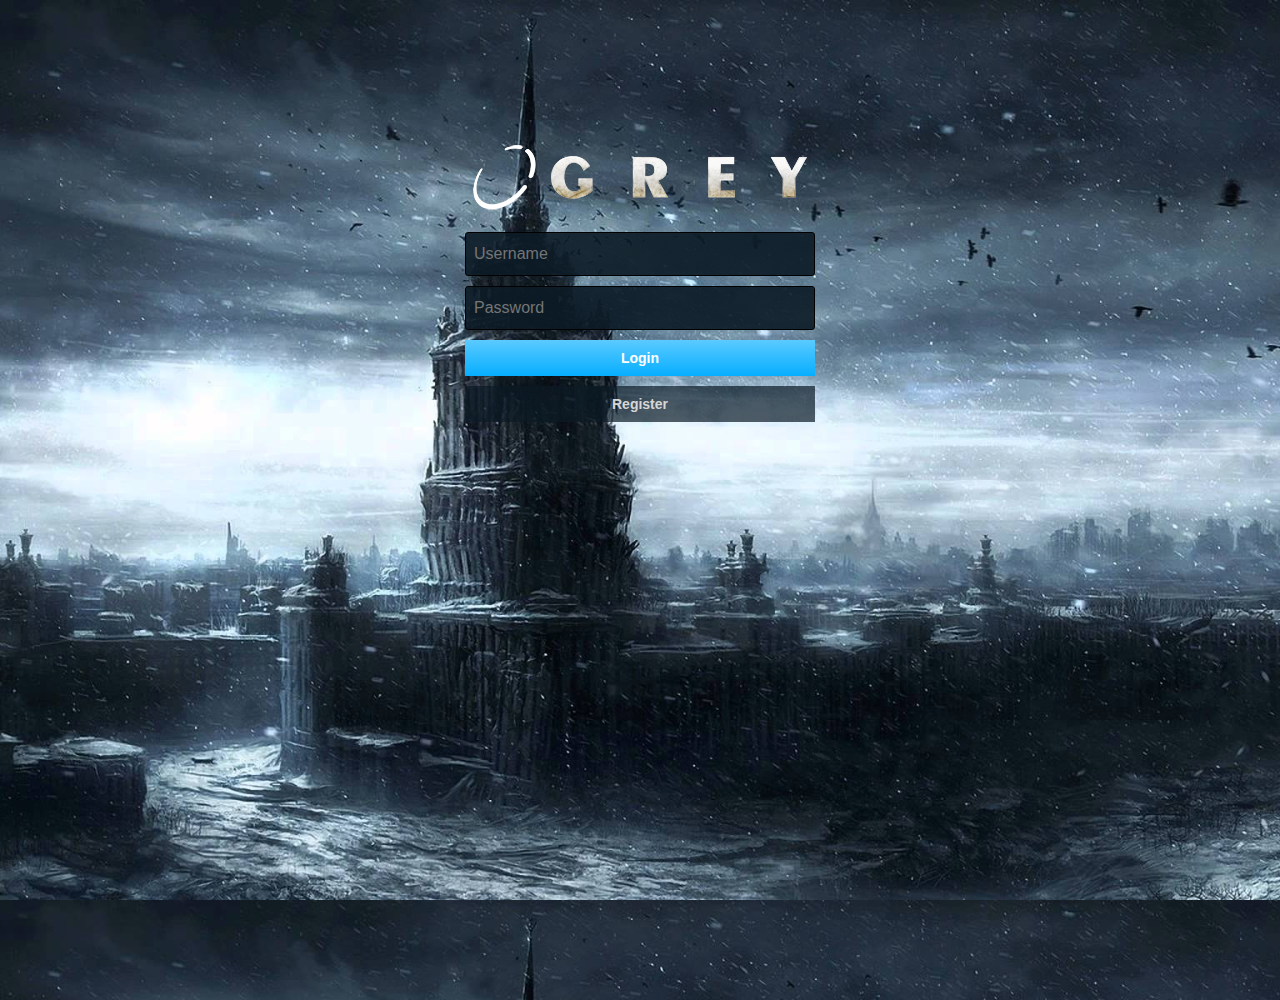
<file: index.html>
<html lang="en">
<head>
<title>GREY - Game</title>
 <meta http-equiv="Content-Type" content="text/html; charset=windows-1250">

      <link rel="shortcut icon" href="asset/images/favicon.ico" />

     <LINK href="styles/style.css" rel="stylesheet" type="text/css">
     <LINK href="styles/talk_window.css" rel="stylesheet" type="text/css">
     <meta http-equiv="content-type" content="text/html; charset=utf-8">
     	 	 	
    <script src="js_source/socket.io.min.js"></script>
    <script src="js_source/jquery-1.11.1.js"></script>
    <script src="js_source/three.min_r69.js"></script>
      <script src="js_source/Core_module/ShaderDeferred.js"></script>     
     <script src="js_source/Core_module/WebGLDeferredRenderer.js"></script>    
    <script src="js_source/Core_module/CopyShader.js"></script>
    <script src="js_source/Core_module/SSAOShader.js"></script>
     <script src="js_source/Core_module/FXAAShader.js"></script>
    <script src="js_source/Core_module/EffectComposer.js"></script>
    <script src="js_source/Core_module/RenderPass.js"></script>
    <script src="js_source/Core_module/MaskPass.js"></script>
    <script src="js_source/Core_module/ShaderPass.js"></script>
        
    <script src="js_source/Shaders/Shaders.js"></script>
    
    <script src="js_source/THREE.DecalGeometry.js"></script>
    <script src="js_source/DDSLoader.js"></script>
        <script src="js_source/Utils/Stats.js"></script>
    <script src="js_source/Utils/ContentManager.js"></script>
	<script src="js_source/Graphics_module/CustomMaterials.js"></script>
	<script src="js_source/Environment_module/GameEnvironment.js"></script>
	<script src="js_source/Environment_module/StaticObject.js"></script>
		<script src="js_source/Objects/MultipleRandomObject.js"></script>
	<script src="js_source/Objects/NPC.js"></script>
	<script src="js_source/Objects/Decal.js"></script>
	<script src="js_source/Environment_module/PlantObject.js"></script>
	<script src="js_source/Environment_module/Mirror.js"></script>
	<script src="js_source/Environment_module/Water.js"></script>
	<script src="js_source/PlayerGamma.js"></script>
	<script src="js_source/ClickPointer.js"></script>


    <script src="js_source/Utils/TextureAnimator.js"></script>
    
    
    <script src="js_source/Utils/ContentManager.js"></script>
     <script src="js_source/Utils/Functions.js"></script>
    <script src="js_source/Connnection_module/ServerConnection.js"></script>
    <script src="js_source/UI_module/UserInterface.js"></script>
    <script src="js_source/UI_module/Windows.js"></script>
     <script src="js_source/Core_module/IntroScene.js"></script>
     
     <script src="js_source/Scenario/ScenarioHandler.js"></script>
     <script src="js_source/ServerSimulation/ServPlayer.js"></script>
     <script src="js_source/ServerSimulation/ServSimulation.js"></script>
     
     <script src="js_source/Core_module/Game.js"></script>
     

	<title>Sv</title>


</head>


<body onload="start()">
	<div id="first_page">
		<div id="log_content">
			<div class="login-card">

				<img src='asset/images/grey_logo.png'>
				<form>
					<input type="text" name="user" placeholder="Username" id="user"> 
					<input type="password" name="pass" placeholder="Password" id="password">  
					<input type="button" name="login" class="login login-submit" value="Login" id="login"> 
					<input type="button" name="register" class="login login-register" id="register" value="Register">
				</form>

				<div class="login-help"></div>
			</div>
		</div>
	</div>
</body>


</html>
</file>
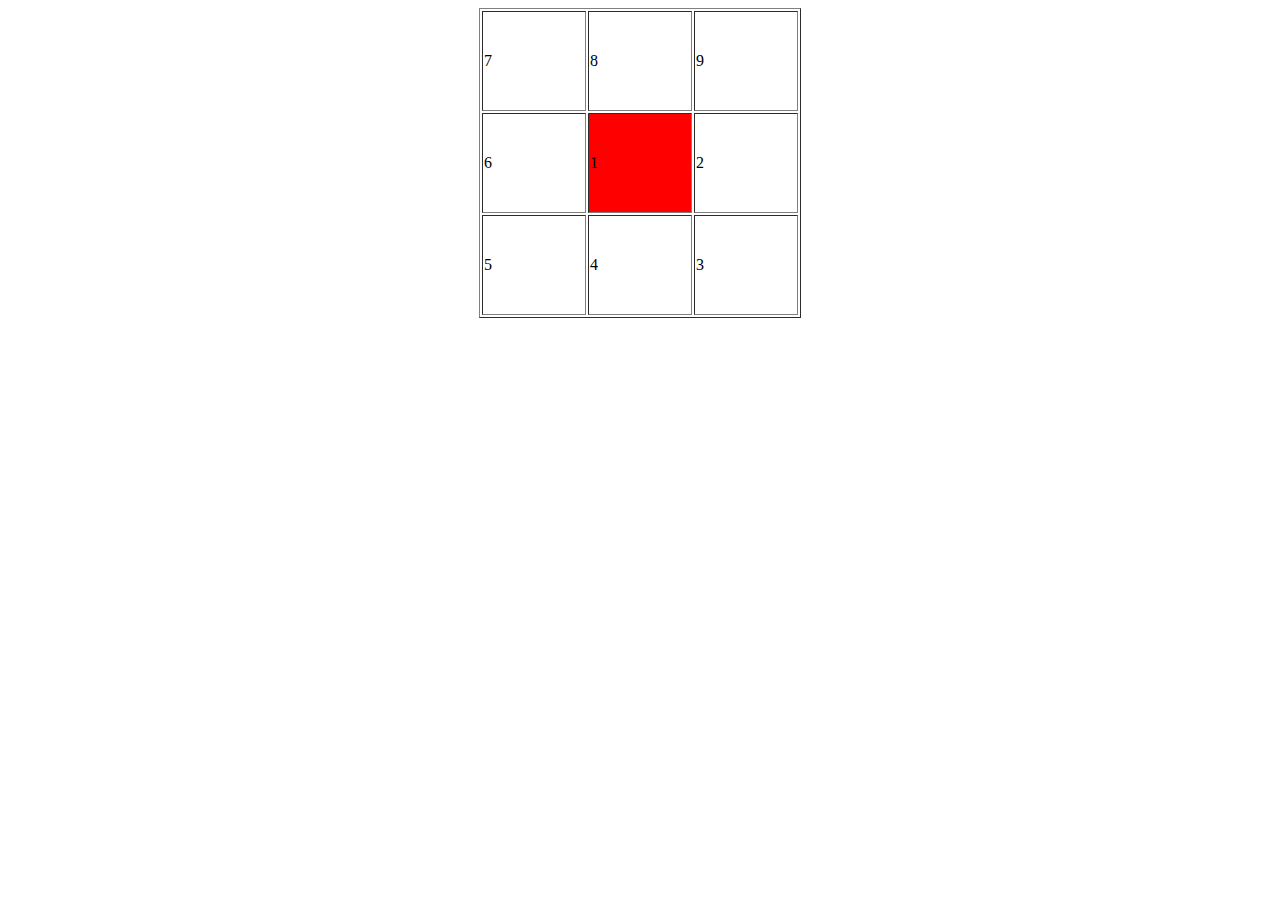
<file: grid.html>
<html lang="en">
	<head>
	
	<title>Sv</title>
	<script src="js_source/jquery-1.11.1.js"></script>
	<script src="js_source/ServerSimulation/ServPlayer.js"></script>
	<script src="js_source/ServerSimulation/ServSimulation.js"></script>

	

	
	</head>
	
	<body >
	
		<script type="text/javascript">
	/*console.log("test");
	var dialogid="d1"
	$.getJSON("scenario/dialogues.json", function(data) {
		console.log("data load");
		alert(data["NpcID1"]["dialogues"][dialogid]);
	 }
	);*/
	
	</script>

	
	<center>
	<table border=1>

  <tr>
    <td width=100 height=100>7 </td>
    <td width=100 height=100> 8</td>
    <td width=100 height=100> 9</td>

  </tr>
  <tr>
    <td width=100 height=100> 6</td>
    <td width=100 height=100 bgcolor=red> 1</td>
    <td width=100 height=100> 2</td>

  </tr>
    <tr>
    <td width=100 height=100> 5</td>
    <td width=100 height=100> 4</td>
    <td width=100 height=100> 3</td>

  </tr>
	</table>
	</center>
	
	</body>
</html>
</file>
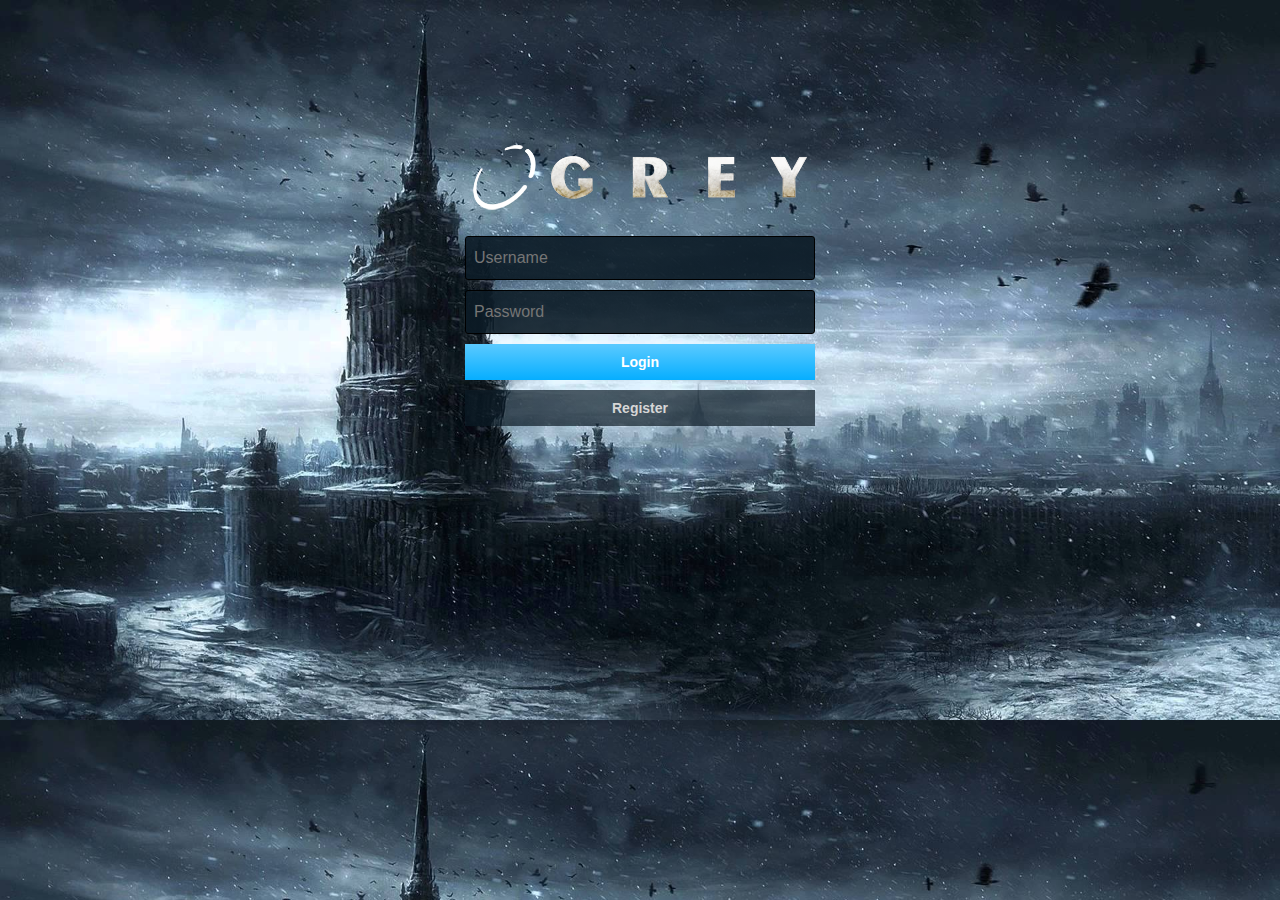
<file: newindex.html>
<!DOCTYPE html>
<html>

<head>

  <meta charset="UTF-8">

  <title>GREY - Game</title>


<link rel="shortcut icon" href="asset/images/favicon.ico" />
    <link rel="stylesheet" href="newstyle.css" media="screen" type="text/css" />

</head>

<body>

  <div class="login-card">
  <!--  <h1>Log-in</h1><br> -->
  <img src="asset/images/grey_logo.png">
  <form>
    <input type="text" name="user" placeholder="Username">
    <input type="password" name="pass" placeholder="Password">
    <input type="submit" name="login" class="login login-submit" value="Login">
    <input type="submit" name="register" class="login login-register" value="Register">
  </form>

  <div class="login-help">
    
  </div>
</div>

<!-- <div id="error"><img src="https://dl.dropboxusercontent.com/u/23299152/Delete-icon.png" /> Your caps-lock is on.</div> -->

  <script src='http://codepen.io/assets/libs/fullpage/jquery_and_jqueryui.js'></script>




</body>

</html>
</file>
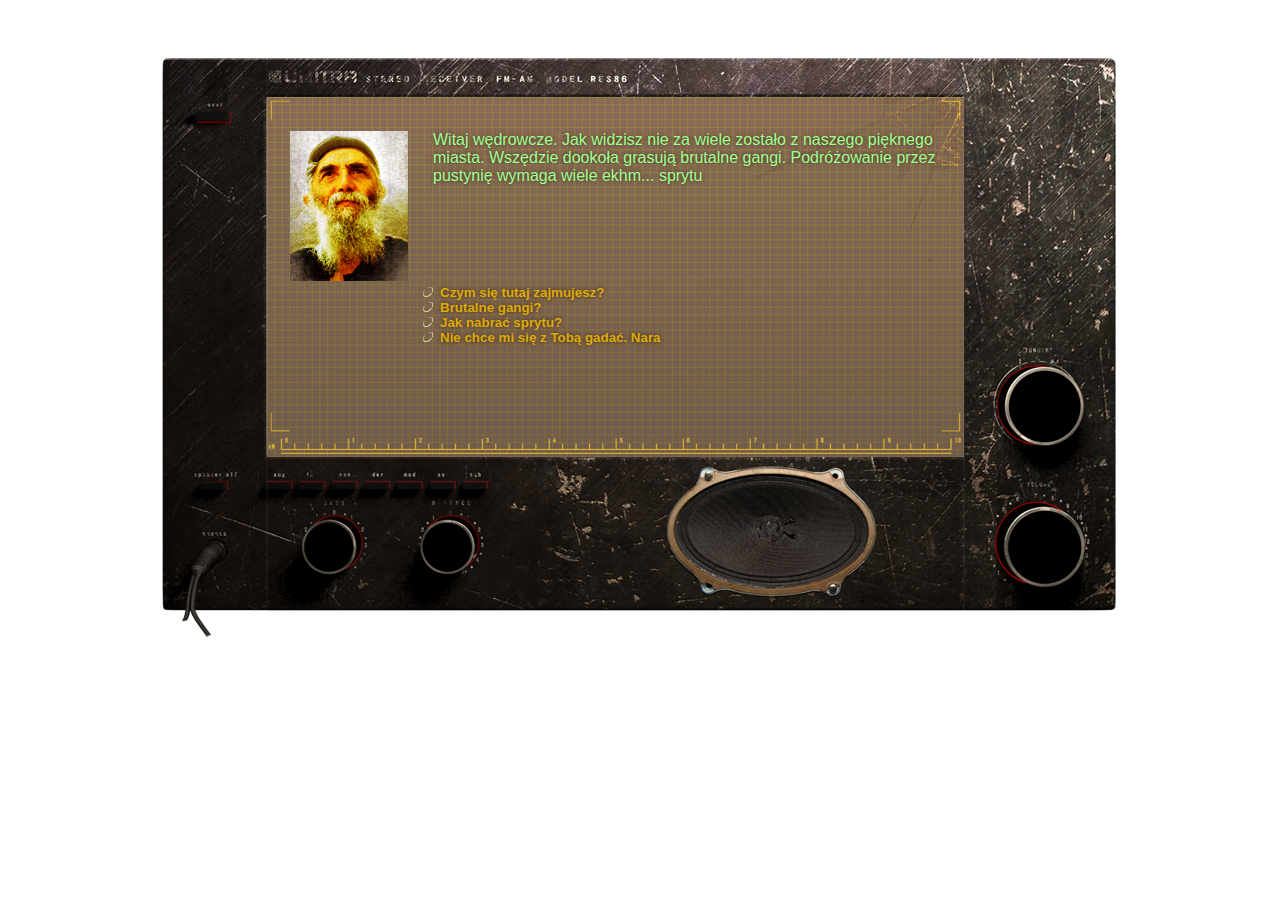
<file: talk.html>
<html lang="en">
<head>
     <LINK href="styles/talk_window.css" rel="stylesheet" type="text/css">
     <META HTTP-EQUIV="content-type" CONTENT="text/html; charset=iso-8859-2">

	<title>Sv</title>


</head>


<body>
<div id="okno_rozmowy">


<center>
<table cellspacing="0" cellpadding="0" >
<tr>
<td id="lewo"></td>
<td>
	<table cellspacing="0" cellpadding="0">
	
	<tr><td id="gora"></td></tr>
	<tr><td id="rozmowa">
		<table id="dupa">
		
		<tr id="tekst_rozmowy"><td>
						 
				  			<img src="asset/images/windows/talk/starzec.png" align=left>
				  			
							
		
		<p>Witaj w�drowcze. Jak widzisz nie za wiele zosta�o z naszego pi�knego miasta.
									Wsz�dzie dooko�a grasuj� brutalne gangi. Podr�owanie przez pustyni� wymaga wiele ekhm... sprytu</p></td></tr>
		<tr id="tekst_rozmowy"><td>
		<ul>
		<li><a href="#" >Czym si� tutaj zajmujesz?</a></li>
		<li><a href="#" >Brutalne gangi?</a></li>
		<li><a href="#" >Jak nabra� sprytu?</a></li>
		<li><a href="#" >Nie chce mi si� z Tob� gada�. Nara</a></li>
		</ul>

</td></tr>
		
		</table>
	
	</td></tr>
	<tr><td id ="dol"></td></tr>
	
	</table>
<td>
<td id="prawo"></td>
</tr>

</table>
</center>
</div>
</body>


</html>
</file>
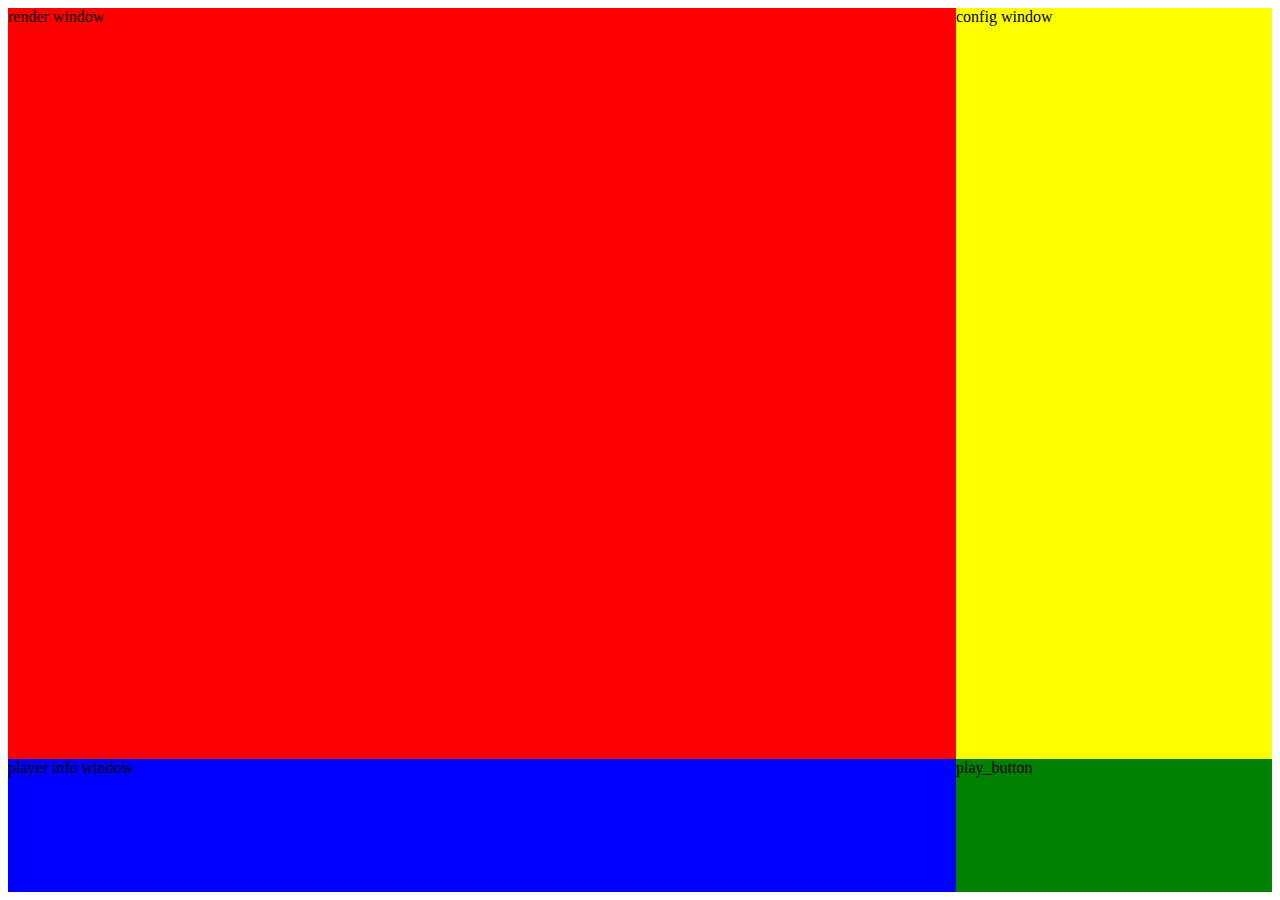
<file: test.html>
<html lang="en">
<head>
     <LINK href="styles/player_info.css" rel="stylesheet" type="text/css">
     

	<title>Sv</title>


</head>


<body>
<div id="asd">
<div id="render_window">render window</div>
<div id="config_window">config window</div>
<div id="player_info">player info window</div>
<div id="play_button">play_button</div>
</div>
</body>


</html>
</file>
<file: styles/style.css>
html {
	width: 100%;
	height: 100%;
}

body {
	width: 100%;
	height: 100%;
    background-image: url(../asset/images/temp_bg.jpg);
    -webkit-background-size: cover;
    -moz-background-size: cover;
    -o-background-size: cover;
    background-size: cover;
	margin: 0px;
	padding: 0px;
	overflow: hidden;
	font-family: 'Roboto', sans-serif;
	
}

.login-card {
  padding: 40px;
  width: 350px;

  margin: 100px auto 10px;

  
  overflow: hidden;
  
}



.login-card h1 {
  font-weight: 100;
  text-align: center;
  font-size: 2.3em;
}

.login-card input[type=button] {
  width: 100%;
  display: block;
  margin-bottom: 10px;
  position: relative;
}

.login-card input[type=text], input[type=password] {
  height: 44px;
  font-size: 16px;
  width: 100%;
  margin-bottom: 10px;
  -webkit-appearance: none;
  background: linear-gradient(to bottom, rgba(11,26,37,0.9) 0%,rgba(11,26,37,0.9) 100%);
  border: 1px solid #000;

  /* border-radius: 2px; */
  padding: 0 8px;
  box-sizing: border-box;
  -moz-box-sizing: border-box;
  border-radius: 3px;
  color: #fff;
}

.login-card input[type=text]:hover, input[type=password]:hover {
  border: 1px solid #b9b9b9;
  border-top: 1px solid #a0a0a0;
  -moz-box-shadow: inset 0 1px 2px rgba(0,0,0,0.1);
  -webkit-box-shadow: inset 0 1px 2px rgba(0,0,0,0.1);
  box-shadow: inset 0 1px 2px rgba(0,0,0,0.1);
}

.login {
  text-align: center;
  font-size: 14px;
  font-family: 'Arial', sans-serif;
  font-weight: 700;
  height: 36px;
  padding: 0 8px;
/* border-radius: 3px; */
/* -webkit-user-select: none;
  user-select: none; */
}

.login-submit {
  /* border: 1px solid #3079ed; */
  border: 1px;
  color: #fff;

  background-color: #06aeff;
  background: linear-gradient(to bottom, rgba(91,202,255,1.0) 0%,rgba(6,174,255,1.0) 100%);
  /* background-image: -webkit-gradient(linear, 0 0, 0 100%,   from(#4d90fe), to(#4787ed)); */
}

.login-register {
  /* border: 1px solid #3079ed; */
  border: 1px;
  color: #d6d6d6;
  background: linear-gradient(to bottom, rgba(11,26,37,0.7) 0%,rgba(11,26,37,0.7) 100%);
 /* background-image: url("asset/images/bg_register.png");*/
}

.login-submit:hover {
  /* border: 1px solid #2f5bb7; */
  border: 1px;
  text-shadow: 0 1px rgba(0,0,0,0.3);
  background: linear-gradient(to bottom, rgba(91,202,255,1.0) 0%,rgba(0,147,218,1.0) 100%);
  /* background-image: -webkit-gradient(linear, 0 0, 0 100%,   from(#4d90fe), to(#357ae8)); */
}

.login-register:hover {
  /* border: 1px solid #2f5bb7; */
  border: 1px;
  color: #fff;
  background: linear-gradient(to bottom, rgba(11,26,37,0.75) 0%,rgba(11,26,37,0.75) 100%);
  
  /* background-image: -webkit-gradient(linear, 0 0, 0 100%,   from(#4d90fe), to(#357ae8)); */
}

.login-card a {
  text-decoration: none;
  color: #666;
  font-weight: 400;
  text-align: center;
  display: inline-block;
  opacity: 0.6;
  transition: opacity ease 0.5s;
}

.login-card a:hover {
  opacity: 1;
}

.login-help {
  width: 100%;
  text-align: center;
  font-size: 12px;
}
.hud {
position: fixed;
left: 0;
bottom: 0;
z-index:5;
}
.menubar {
background-image: url(../asset/images/bg_blue.png);
margin: 3px;
padding: 3px;
height: 25px;

}


.menubar ul
{
margin: 0;
padding: 0;
list-style-type: none;
font-family:Tahoma, Geneva, sans-serif;
font-size: 90%;
}

.menubar ul li a
{
text-decoration: none;

color: #829eb6;

}

.menubar ul li a:hover
{
color: #fff;
background-color: #369;
}

.menubar li {
display: inline;
list-style-type: none;
padding-left: 20px;
color: #829eb6;



}

#render_window
{
	background-image: url(../asset/images/intro_bg.jpg);
	background-size: cover;
    float: left;
    height: 85%;
    width: 75%;
}

#config_window
{
	background-color:yellow;
    height: 85%;
	padding-right: 0px;


}

#player_info
{
	float: left;
	width: 75%;
	height: 15%;
	background-color:blue;

}

#play_button
{
	height: 15%;
	background-color:green;


}

.btn {

  background: #80a4bf;
  border-radius: 3px;
  font-family: Arial;
  color: #ffffff;
  font-size: 26px;
  padding: 10px 20px 10px 20px;
  text-decoration: none;
}

.btn:hover {
  background: #3cb0fd;
  background-image: -webkit-linear-gradient(top, #3cb0fd, #3498db);
  background-image: -moz-linear-gradient(top, #3cb0fd, #3498db);
  background-image: -ms-linear-gradient(top, #3cb0fd, #3498db);
  background-image: -o-linear-gradient(top, #3cb0fd, #3498db);
  background-image: linear-gradient(to bottom, #3cb0fd, #3498db);
  text-decoration: none;
}

#log_content {

  
  
}

#loadtext {
  position: absolute;
  margin: auto;
  top: 0;
  right: 0;
  bottom: 0;
  left: 0;
  width: 20px;
  height: 20px;
  padding-top: 30px;
  color: #010d29;

  -moz-border-radius: 5px;
  border-radius: 5px;  
  
  
}

#loadbarbg {
    position: absolute;
  margin: auto;
  top: 0;
  right: 0;
  bottom: 0;
  left: 0;
 
  -moz-border-radius: 5px;
  border-radius: 5px;  
  
  
}
#loadbar {
    position: absolute;
  margin: auto;
  top: 0;
  right: 0;
  bottom: 0;
  left: 0;
 
  -moz-border-radius: 5px;
  border-radius: 5px;  
  
  
}
.mainWindow{
    position: absolute;
    z-index: 2;
	top: 50px;
	border: 1px solid silver;
	color: red;
    font-weight: bold;	
	top: 0px;
	border: 1px solid silver;
	width: 100%;
	height: 100%;

}
.console{
position: relative;
margin: 5px;
width: 200px;
height: 300px;
font-weight:normal;
font-size: 10px;
color: blue;
border: 1px solid silver;
}
#log_controlls{
  position: fixed;
  left: 50%;
  margin-left: -75px;

}

.login_box> input{

 width: 190px;
 margin: 5px;
}
</file>
<file: styles/talk_window.css>
/*body {

    background-image: url(../asset/images/windows/talk/tmp_bg.jpg);

	
}*/

#objectMenu
{
	width: 150px;
	position: absolute;
	vertical-align: middle;
	z-index:3;
	/*left: 100px;
	top: 100px;*/
   
	
}

#okno_rozmowy
{
	width: 955px;
	position: absolute;
	margin-top: 50px;
	left: 50%;
	margin-left:-478px;

	z-index:3;
	/*left: 100px;
	top: 100px;*/
   
	
}

#dupa
{
	margin: 20px;
}

#tekst_rozmowy a 
{
	 font-family: Arial,Helvetica Neue,Helvetica,sans-serif;
	color: #dcab09;
	font-weight: bold;
	text-decoration: none;
}

#tekst_rozmowy a:hover 
{
	 font-family: Arial,Helvetica Neue,Helvetica,sans-serif;
	 color: #d40000;
	 
	 
}

#tekst_rozmowy ul
{
	list-style-image: url(../asset/images/windows/talk/grey_list.png);
    padding-left: 150px;
	font-size: 10pt;
}

#tekst_rozmowy img
{
	margin-right: 25px;
}
#tekst_rozmowy
{
	
	vertical-align: top;
    height:140px;
    font-family: Arial,Helvetica Neue,Helvetica,sans-serif;
	color: #9cff97;
    text-shadow: 0px 0px 4px #442710;
	
	font-size: 12pt;
	text-align: left;
}

#lewo
{
	
	 background-image: url(../asset/images/windows/talk/1_75.png);

  /*  -webkit-background-size: cover;
    -moz-background-size: cover;
    -o-background-size: cover;
    background-size: cover;*/
    height: 582px; /*776*/
    width: 105px; /*140*/
}

#gora
{
	
	background-image: url(../asset/images/windows/talk/2_75.png);
	/*    -webkit-background-size: cover;
    -moz-background-size: cover;
    -o-background-size: cover;
    background-size: cover;*/
    height: 39px; /*52*/
    width: 697px; /*929*/



}

#prawo
{
	
	background-image: url(../asset/images/windows/talk/3_75.png);
	/*    -webkit-background-size: cover;
    -moz-background-size: cover;
    -o-background-size: cover;
    background-size: cover;*/
	width: 153px; /*204*/
	height: 582px; /*776*/


}


#rozmowa
{
	
	background-image: url(../asset/images/windows/talk/bg_75.png);
	/*    -webkit-background-size: cover;
    -moz-background-size: cover;
    -o-background-size: cover;
    background-size: cover;*/
	height: 360px; /*480*/
	width: 697px; /*929*/
	

}
#dol
{
	
	background-image: url(../asset/images/windows/talk/4_75.png);
	/*    -webkit-background-size: cover;
    -moz-background-size: cover;
    -o-background-size: cover;
    background-size: cover;*/
	height: 183px; /*244*/
	width: 697px; /*929*/
	
}
</file>
<file: newstyle.css>
@import url(http://fonts.googleapis.com/css?family=Roboto:400,100);



body {
	width: 100%;
	height: 100%;
    background-image: url(asset/images/temp_bg.jpg);
    -webkit-background-size: cover;
    -moz-background-size: cover;
    -o-background-size: cover;
    background-size: cover;
	margin: 0px;
	padding: 0px;
	overflow: hidden;
	font-family: 'Roboto', sans-serif;
	
}

.login-card {
  padding: 40px;
  width: 350px;

  margin: 100px auto 10px;

  
  overflow: hidden;
  
}



.login-card h1 {
  font-weight: 100;
  text-align: center;
  font-size: 2.3em;
}

.login-card input[type=submit] {
  width: 100%;
  display: block;
  margin-bottom: 10px;
  position: relative;
}

.login-card input[type=text], input[type=password] {
  height: 44px;
  font-size: 16px;
  width: 100%;
  margin-bottom: 10px;
  -webkit-appearance: none;
  background: linear-gradient(to bottom, rgba(11,26,37,0.9) 0%,rgba(11,26,37,0.9) 100%);
  border: 1px solid #000;

  /* border-radius: 2px; */
  padding: 0 8px;
  box-sizing: border-box;
  -moz-box-sizing: border-box;
  border-radius: 3px;
  color: #fff;
}

.login-card input[type=text]:hover, input[type=password]:hover {
  border: 1px solid #b9b9b9;
  border-top: 1px solid #a0a0a0;
  -moz-box-shadow: inset 0 1px 2px rgba(0,0,0,0.1);
  -webkit-box-shadow: inset 0 1px 2px rgba(0,0,0,0.1);
  box-shadow: inset 0 1px 2px rgba(0,0,0,0.1);
}

.login {
  text-align: center;
  font-size: 14px;
  font-family: 'Arial', sans-serif;
  font-weight: 700;
  height: 36px;
  padding: 0 8px;
/* border-radius: 3px; */
/* -webkit-user-select: none;
  user-select: none; */
}

.login-submit {
  /* border: 1px solid #3079ed; */
  border: 1px;
  color: #fff;

  background-color: #06aeff;
  background: linear-gradient(to bottom, rgba(91,202,255,1.0) 0%,rgba(6,174,255,1.0) 100%);
  /* background-image: -webkit-gradient(linear, 0 0, 0 100%,   from(#4d90fe), to(#4787ed)); */
}

.login-register {
  /* border: 1px solid #3079ed; */
  border: 1px;
  color: #d6d6d6;
  background: linear-gradient(to bottom, rgba(11,26,37,0.7) 0%,rgba(11,26,37,0.7) 100%);
 /* background-image: url("asset/images/bg_register.png");*/
}

.login-submit:hover {
  /* border: 1px solid #2f5bb7; */
  border: 1px;
  text-shadow: 0 1px rgba(0,0,0,0.3);
  background: linear-gradient(to bottom, rgba(91,202,255,1.0) 0%,rgba(0,147,218,1.0) 100%);
  /* background-image: -webkit-gradient(linear, 0 0, 0 100%,   from(#4d90fe), to(#357ae8)); */
}

.login-register:hover {
  /* border: 1px solid #2f5bb7; */
  border: 1px;
  color: #fff;
  background: linear-gradient(to bottom, rgba(11,26,37,0.75) 0%,rgba(11,26,37,0.75) 100%);
  
  /* background-image: -webkit-gradient(linear, 0 0, 0 100%,   from(#4d90fe), to(#357ae8)); */
}

.login-card a {
  text-decoration: none;
  color: #666;
  font-weight: 400;
  text-align: center;
  display: inline-block;
  opacity: 0.6;
  transition: opacity ease 0.5s;
}

.login-card a:hover {
  opacity: 1;
}

.login-help {
  width: 100%;
  text-align: center;
  font-size: 12px;
}
</file>
<file: styles/player_info.css>
#render_window
{
	background-color:red;
    float: left;
    height: 85%;
    width: 75%;
}

#config_window
{
	background-color:yellow;
    height: 85%;
	padding-right: 0px;


}

#player_info
{
	float: left;
	width: 75%;
	height: 15%;
	background-color:blue;

}

#play_button
{
	height: 15%;
	background-color:green;
}
</file>
